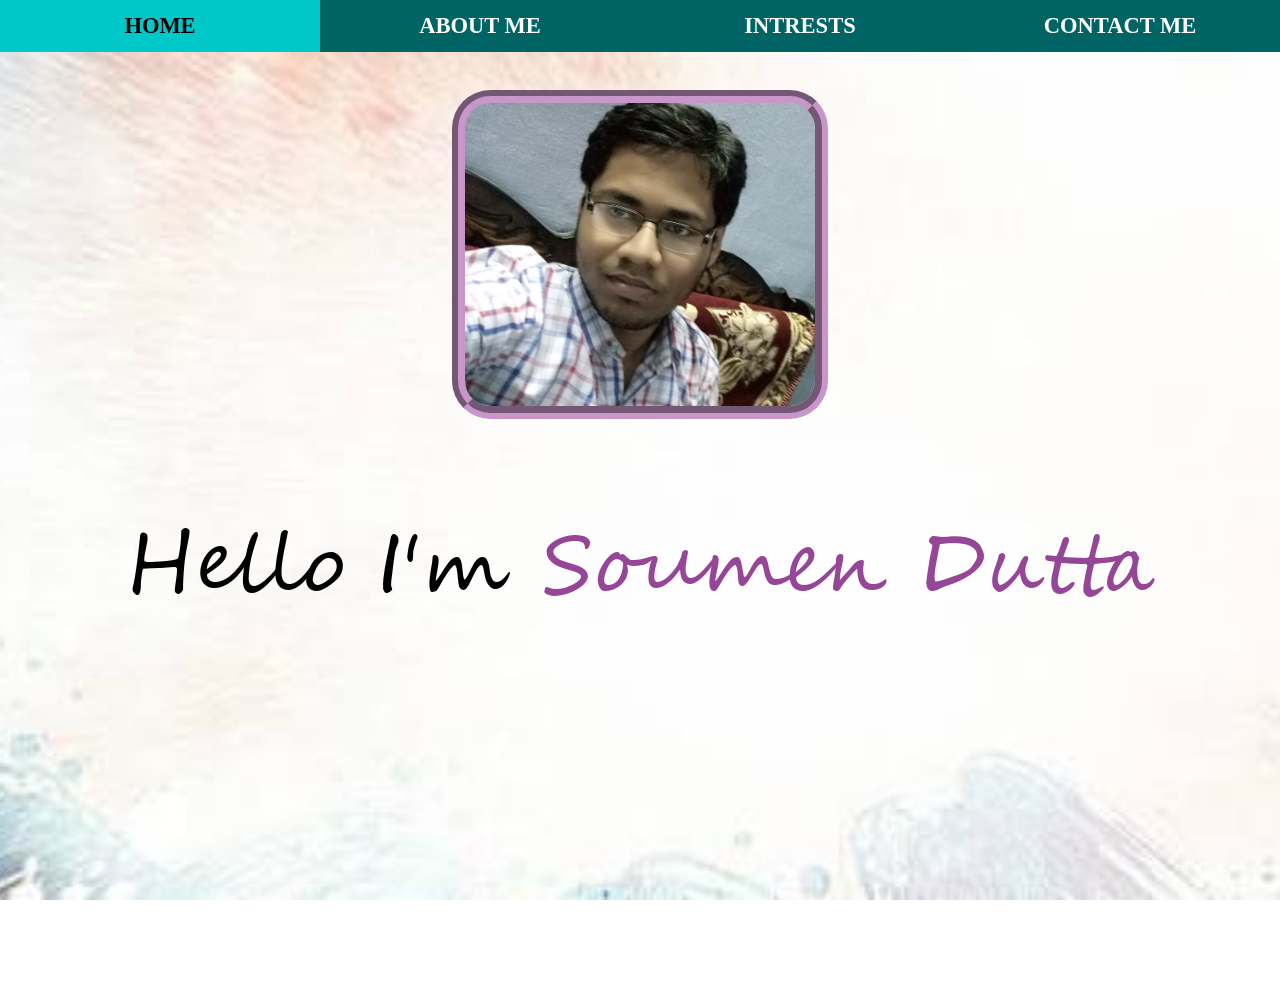
<file: sf1/index.html>
<!doctype html>
<html>
<head>
<title>Home
</title>
<link rel="stylesheet" type="text/css" href="style.css" />
<title>Home</title>
</head>
<meta name="viewport" content="width=device-width,initial-scale=1.0" />
<body style="background-image:url(imgh.jpeg);">
<table width="100%" cellspacing="0" class="navbar"><tr>
<th class="thispage">HOME</th>
<th><a href="about.html">ABOUT ME</a></th>
<th><a href="interest.html">INTRESTS</a></th>
<th><a href="contact.html">CONTACT ME</a></th>
</tr></table>
<div>
<img src="mypic.jpg" id="mypic" />
<p id="myname">Hello I'm <span style="color:rgb(150,70,150);">Soumen Dutta</span></p>
</div>
</body>
</html>
</file>
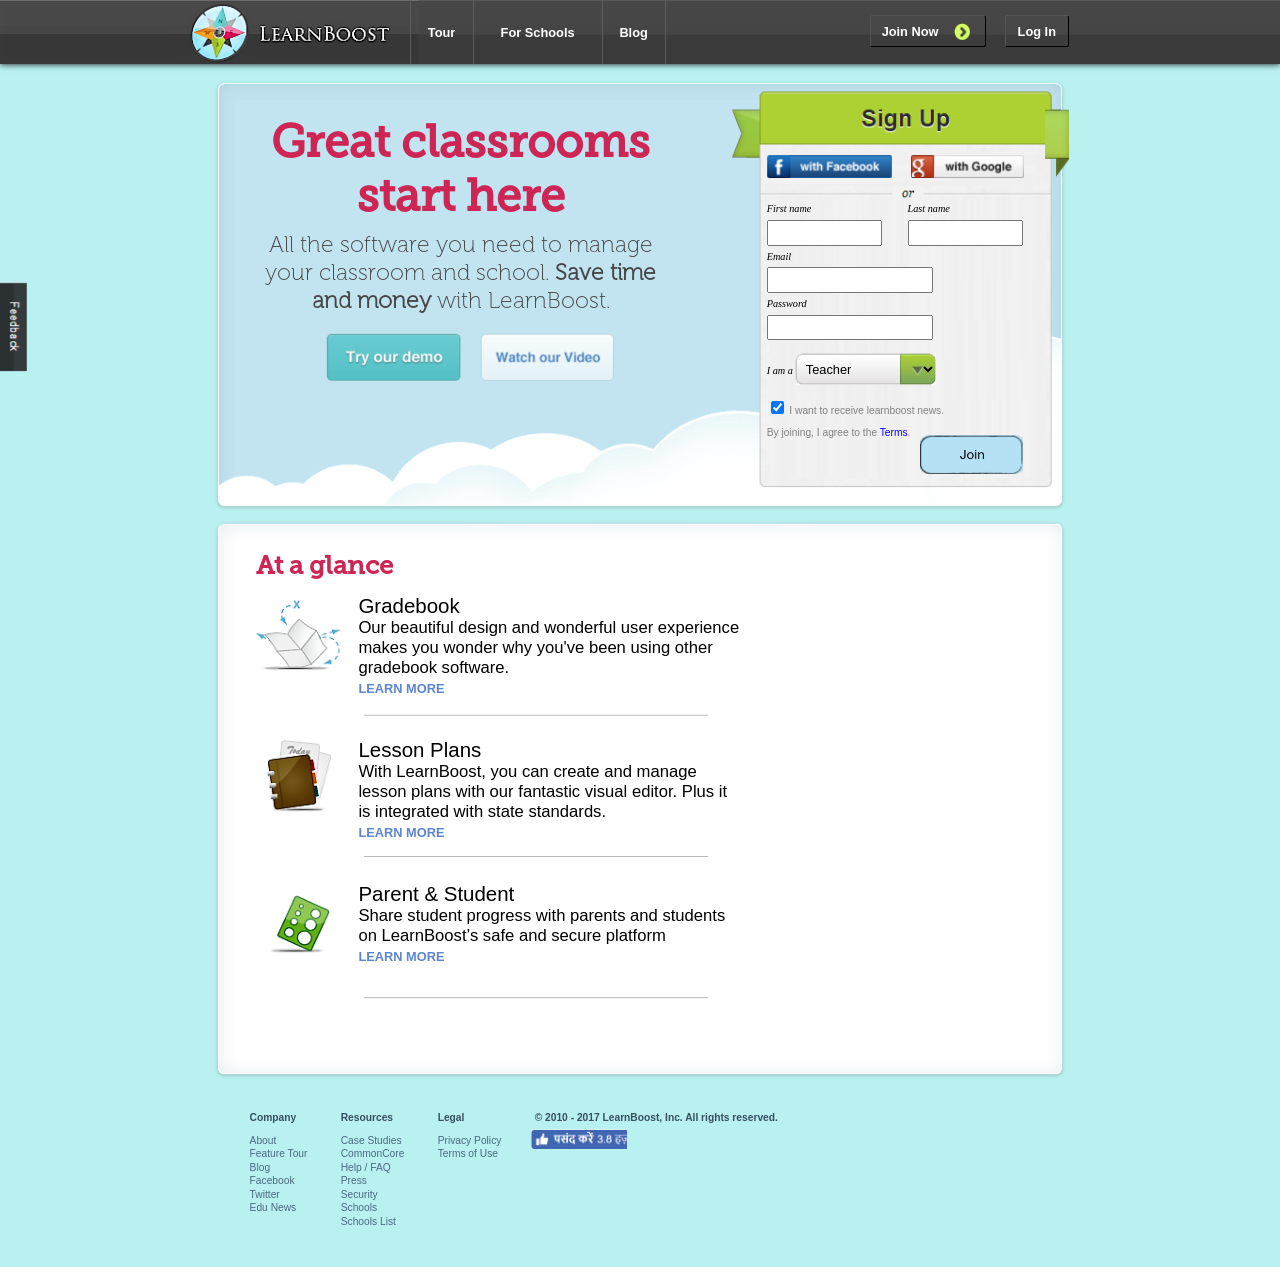
<file: sf2/index.html>
<!DOCTYPE html>
<html>
<head>
<title>Free Gradebook for Teachers | LearnBoost</title>
<link rel="stylesheet" type="text/css" href="St.css" />
<link rel="icon" href="favicon.ico" sizes="any">
<meta name="viewport" content="width=device-width,initial-scale=1.0" />
</head>
<body>
<header>
<img src="LearnBoost.png" id="LearnBoost">
<button id="Tour">Tour</button>
<button id="ForS">For Schools</button>
<button id="Blog">Blog</button>
<button id="joinnow">Join Now</button> 
<img src="joinnow.png" id="joi">
<button id="log">Log In</button>
</header>
<button id="feed"></button>
<div id="one">
<div id="head1">
Great classrooms start here
</div>
<div id="cont1">
All the software you need to manage your classroom and school.<span id="bold"> Save time and money</span>
 with LearnBoost.
</div>
<button id="demo"></button>
<button id="video"></button>
<button id="fb"></button>
<button id="gp"></button>
<div id="form">
<form>
<div id="box1">
First name<br />
<input type="text" id="fname">
</div>
<div id="box2">
Last name<br />
<input type="text" id="lname">
</div>
<div id="box3">
Email<br />
<input type="email" id="email">
</div>
<div id="box4">
Password<br />
<input type="password" id="pwd">
</div>
<div id="box5">
I am a
<select id="iam">
	<option>Teacher</option>
	<option>Parent</option>
	<option>Student</option>
	<option>Administrator</option>
</select>
</div>
<div id="box6">
<input type="checkbox" id="cbox" checked> I want to receive learnboost news.
<br />
By joining, I agree to the <a id="terms" href="#">Terms</a>.
</div>
</form>
<button id="join"></button>
</div>
<img src="flap.png" id="flap">
</div>
<div id="two">
<div id="head2"><b>At a glance</b></div>
<div id="cont2">
<a id="sub2" href="#">Gradebook</a><br />
Our beautiful design and wonderful user experience makes you wonder why you've been using other gradebook software.
<br /><a id="lm" href="#">LEARN MORE</a><br />
<br /><br />
<a id="sub2" href="#">Lesson Plans</a><br />
With LearnBoost, you can create and manage lesson plans with our fantastic visual editor. Plus it is integrated 
with state standards.
<br /><a id="lm" href="#">LEARN MORE</a><br />
<br /><br />
<a id="sub2" href="#">Parent & Student</a><br />
Share student progress with parents and students on LearnBoost’s safe and secure platform
<br /><a id="lm" href="#">LEARN MORE</a><br />
<br /><br />
</div>
</div>
<footer>
<table cellspacing="0" cellspacing="0">
<tr>
<th>Company</th>
<th>Resources</th>
<th>Legal</th>
<th>© 2010 - 2017 LearnBoost, Inc. All rights reserved.</th>
</tr>
<tr>
<td>About</td>
<td>Case Studies</td>
<td>Privacy Policy</td>
</tr>
<tr>
<td>Feature Tour</td>
<td>CommonCore</td>
<td>Terms of Use</td>
</tr>
<tr>
<td>Blog</td>
<td>Help / FAQ</td>
</tr>
<td>Facebook</td>  
<td>Press</td>
</tr>
<tr>
<td>Twitter</td>  
<td>Security</td>
</tr>
<tr>
<td>Edu News</td> 
<td>Schools</td>
</tr>
<tr> 
<td></td><td>Schools List</td>
</tr>
<button id="fblike"></button>
</footer>
</body>
</html>
</file>
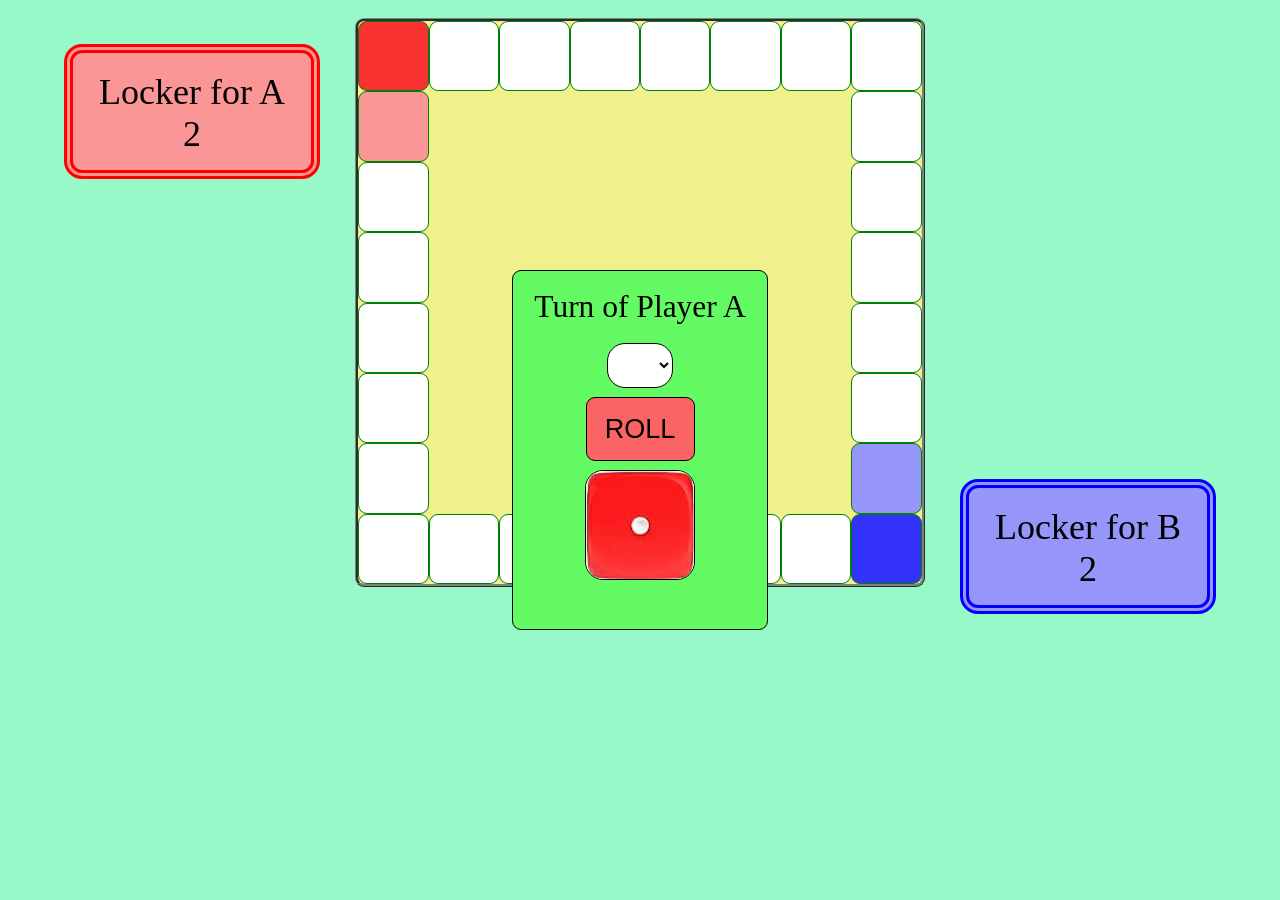
<file: sf3/index.html>
<!DOCTYPE html>
<html>
<head>
<title>
LUDO
</title>
<meta name="viewport" content="width=device-width,initial-scale=1.0" />
<link rel="stylesheet" type="text/css" href="St.css" />
<script src="jquery-3.3.1.min.js"></script>
<script src="java.js"></script>
</head>
<body>
<div id="lockA">
Locker for A<br />
<span id="ano">2</span>
</div>
<div id="board">
<div id="row1">
<div class="sq" id="rs"></div>
<div class="sq"></div>
<div class="sq"></div>
<div class="sq"></div>
<div class="sq"></div>
<div class="sq"></div>
<div class="sq"></div>
</div>
<div id="row2">
<div class="sq"></div>
<div class="sq"></div>
<div class="sq"></div>
<div class="sq"></div>
<div class="sq"></div>
<div class="sq"></div>
<div class="sq" id="be"></div>
</div>
<div id="row3">
<div class="sq" id="bs"></div>
<div class="sq"></div>
<div class="sq"></div>
<div class="sq"></div>
<div class="sq"></div>
<div class="sq"></div>
<div class="sq"></div>
</div>
<div id="row4">
<div class="sq"></div>
<div class="sq"></div>
<div class="sq"></div>
<div class="sq"></div>
<div class="sq"></div>
<div class="sq"></div>
<div class="sq" id="re"></div>
</div>
<div id="pbox">
<span>Turn of Player A</span><br />
<select id="rtest">
<option value=0></option>
<option value=1>1</option>
<option value=2>2</option>
<option value=3>3</option>
<option value=4>4</option>
<option value=5>5</option>
<option value=6>6</option>
</select><br />
<button id="roll">ROLL</button><br />
<img id="die" src="1.png" />
</div>
</div>
<div id="lockB">
Locker for B<br />
<span id="bno">2</span>
</div>
</body>
</html>
</file>
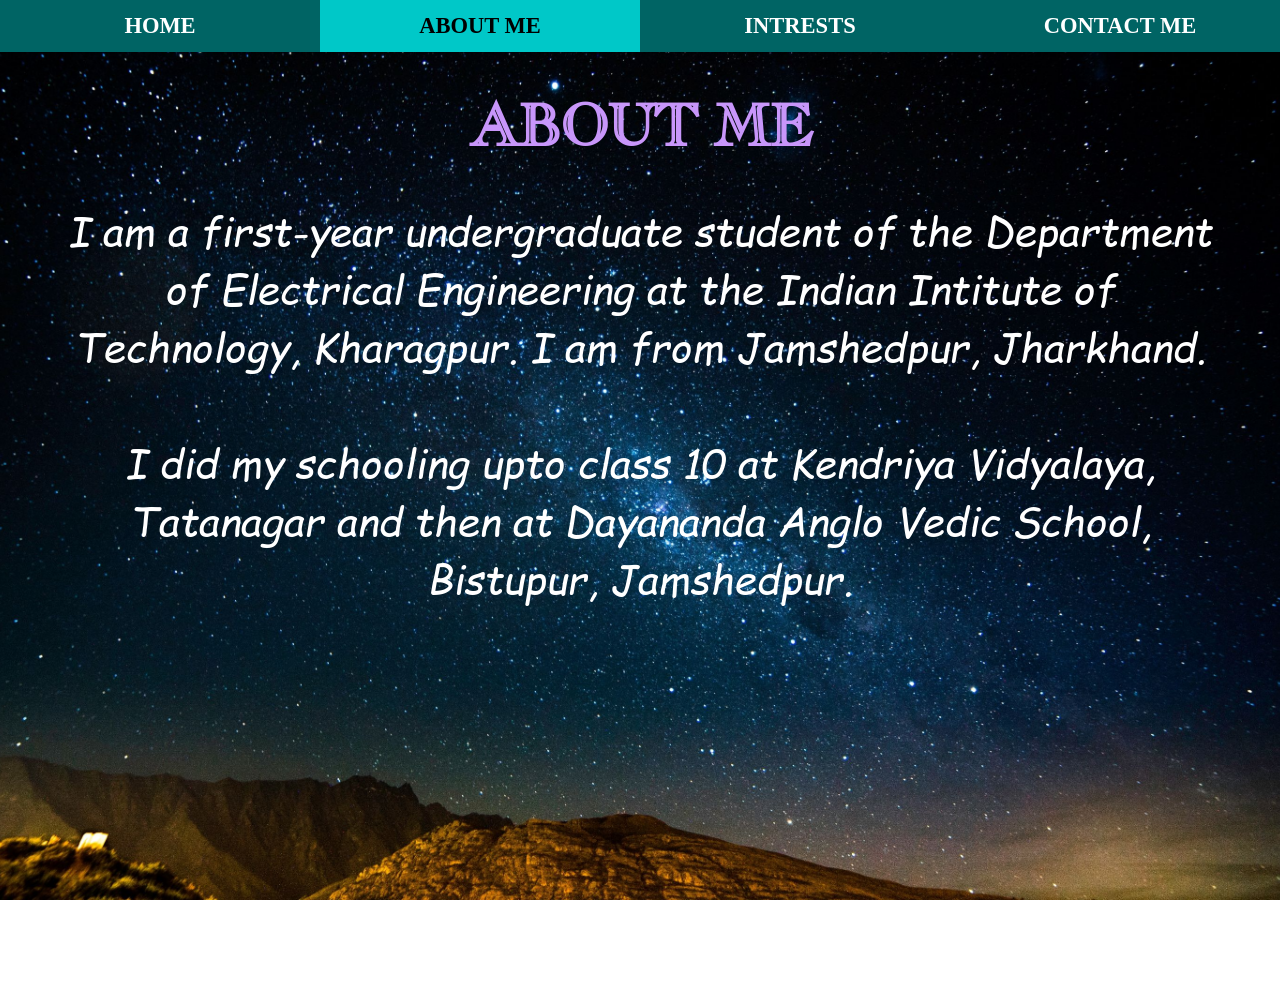
<file: sf1/about.html>
<!doctype html>
<html>
<head>
<title>About me
</title>
<link rel="stylesheet" type="text/css" href="style.css" />
</head>
<meta name="viewport" content="width=device-width,initial-scale=1.0" />
<body style="background-image:url(imga.jpg);">
<table width="100%" cellspacing="0" class="navbar"><tr>
<th><a href="index.html">HOME</a></th>
<th  class="thispage">ABOUT ME</th>
<th><a href="interest.html">INTRESTS</a></th>
<th><a href="contact.html">CONTACT ME</a></th>
</tr></table>
<div>
<h1 style="color:rgb(200,150,250);">ABOUT ME</h1>
<p id="about">
I am a first-year undergraduate student of the Department of Electrical Engineering at
the Indian Intitute of Technology, Kharagpur. I am from Jamshedpur, Jharkhand.
<br /><br />
I did my schooling upto class 10 at Kendriya Vidyalaya, Tatanagar and then at Dayananda Anglo 
Vedic School, Bistupur, Jamshedpur.
</p>
</div>
</body>
</html>
</file>
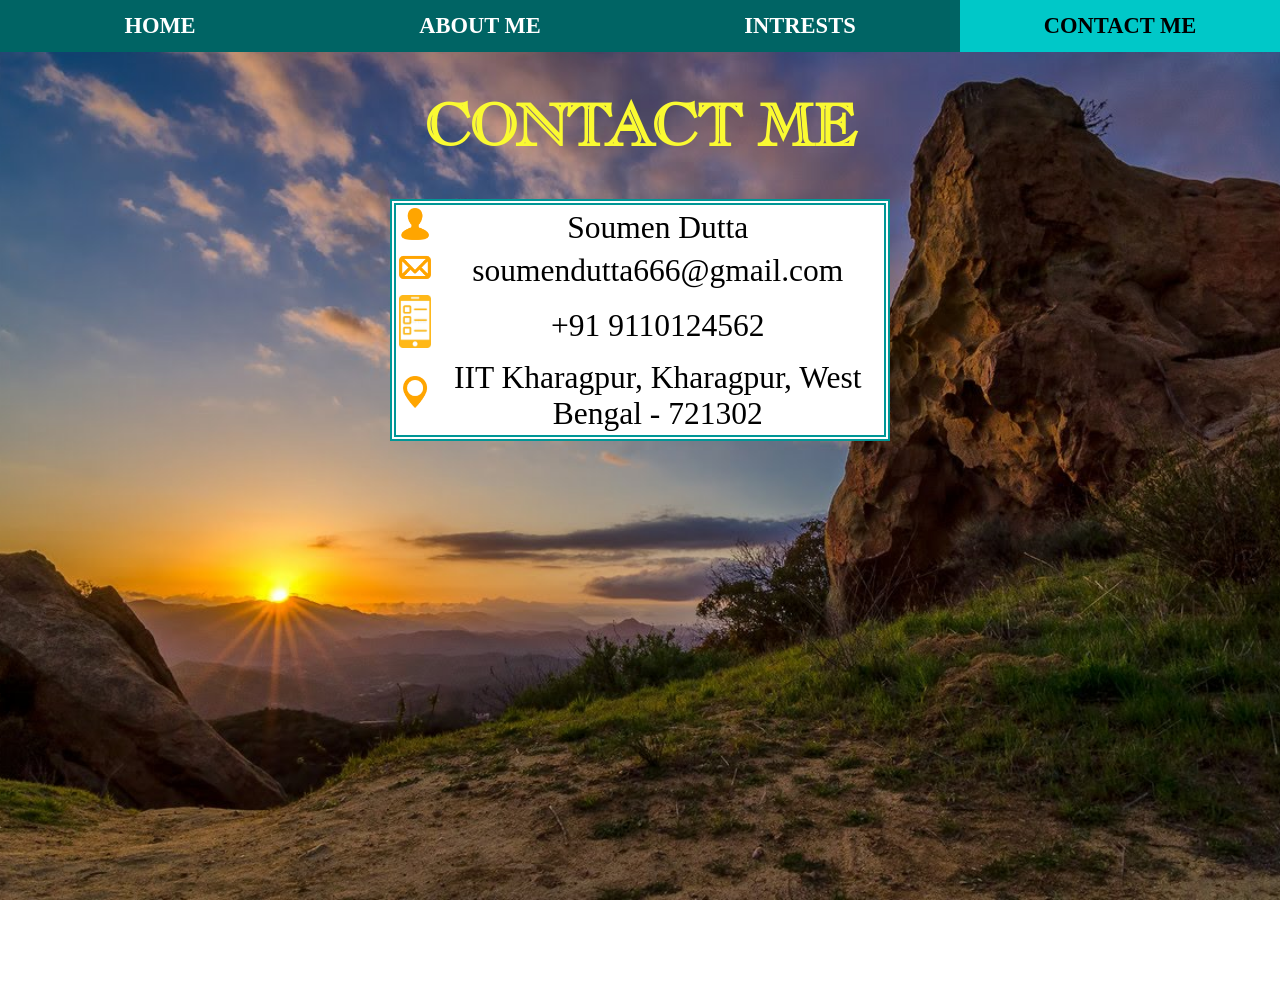
<file: sf1/contact.html>
<!doctype html>
<html>
<head>
<title>Contact me
</title>
<link rel="stylesheet" type="text/css" href="style.css" />
</head>
<meta name="viewport" content="width=device-width,initial-scale=1.0" />
<body style="background-image:url(imgc.jpg);">
<table width="100%" cellspacing="0" class="navbar"><tr>
<th><a href="index.html">HOME</a></th>
<th><a href="about.html">ABOUT ME</a></th>
<th><a href="interest.html">INTRESTS</a></th>
<th class="thispage">CONTACT ME</th>
</tr></table>
<div>
<h1 style="color:rgb(250,250,50);">CONTACT ME</h1>
<table id="contact" cellpadding="1.6vw">
<tr><td><img src="i1.png" class="icon" /></td>
<td>Soumen Dutta</td></tr>
<tr><td><img src="i2.png" class="icon" /></td>
<td>soumendutta666@gmail.com</td></tr>
<tr><td><img src="i3.jpeg" class="icon" /></td>
<td>+91 9110124562</td></tr>
<tr><td><img src="i4.png" class="icon" /></td>
<td>IIT Kharagpur, Kharagpur, West Bengal - 721302</td></tr>
</table>
</div>
</body>
</html>
</file>
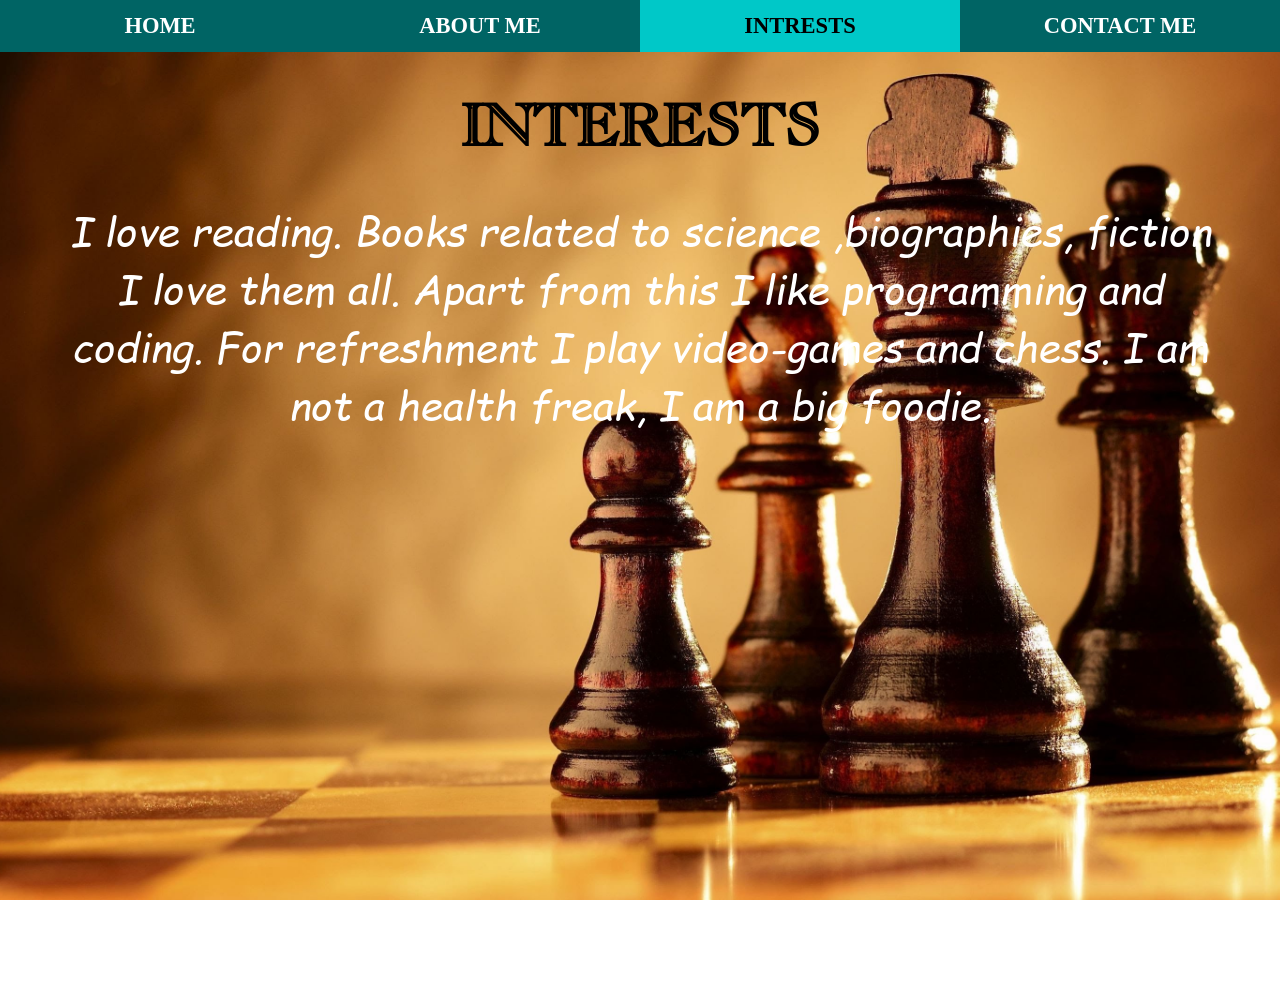
<file: sf1/interest.html>
<!doctype html>
<html>
<head>
<title>Interests
</title>
<link rel="stylesheet" type="text/css" href="style.css" />
</head>
<meta name="viewport" content="width=device-width,initial-scale=1.0" />
<body style="background-image:url(imgi.jpg);">
<table width="100%" cellspacing="0" class="navbar"><tr>
<th><a href="index.html">HOME</a></th>
<th><a href="about.html">ABOUT ME</a></th>
<th class="thispage">INTRESTS</th>
<th><a href="contact.html">CONTACT ME</a></th>
</tr></table>
<div>
<h1>INTERESTS</h1>
<p id="interest">
I love reading. Books related to science ,biographies, fiction I love them all.
Apart from this I like programming and coding. For refreshment I play video-games and chess.
I am not a health freak, I am a big foodie.
</p>
</div>
</body>
</html>
</file>
<file: sf1/style.css>
@font-face
{
	font-family:'seg';
	src:url('fonts/segoesc.eot?#'),
	    url('fonts/segoesc.ttf');
}
@font-face
{
	font-family:'cob';
	src:url('fonts/CaslonOpnfaceBT.eot?#'),
	    url('fonts/CaslonOpnfaceBT.ttf');	
}
@font-face
{		
	font-family:'com';
	src:url('fonts/comici.eot?#'),
	    url('fonts/comici.ttf');		
}
html
{
height:100%;
}
body
{
	height:100%;
    background-position:center;
	background-repeat:no-repeat;
	background-size:cover;
	background-attachment:fixed;
	margin:0px;
}
.navbar
{
	position:fixed;
	top:0px;
	left:0px;
	margin:0px;
	table-layout:fixed;
}
th
{
	padding:1vw;
	font-size:2.5vh;
	background-color:rgb(0,100,100);
	color:white;
	overflow:hidden;
}
.thispage
{
	background-color:rgb(0,200,200);
	color:black;
}
div
{
	text-align:center;
    width:90vw;
    margin:auto;
    margin-top:10vh;
}
a:link
{
text-decoration:none;
color:white;
}
a:visited
{
	color:white;
	text-decoration:none;
}
a:hover
{
	color:yellow;
}
a:active
{
	text-decoration:underline;
}
@keyframes exp
{
	from
	{
		width:0px;
	}
	to
	{
		width:50vw;
		max-width:350px;
	}		
}
#mypic
{
	width:50vw;
	max-width:350px; 
	border-radius:3vw;
	border:1.5vh groove rgb(200,150,200);
    animation:exp 3s;
}
#myname
{
	font-family:seg;
	font-size:9vh;
}
h1
{
	font-size:6.5vh;
	font-family:cob;
}
@keyframes ann
{
	from
	{
		color:rgba(255,255,255,0);
	}
	to
	{
		color:rgba(255,255,255,1);
	}
}
#about
{
	color:white;
	font-size:4.5vh;
	font-family:com;
	animation:ann 5s;
}
#interest
{
	font-size:4.5vh;
	color:white;
	font-family:com;
	animation:ann 5s;
}
@keyframes con
{
	from
	{
		color:rgba(0,0,0,0);
	}
	to
	{
		color:rgba(0,0,0,1);
	}
}
#contact
{
	font-size:3.5vh;
	background-color:white;
	width:80vw;
	max-width:500px;
	border:0.5vw double rgb(0,150,150);
	margin:auto;
	animation:con 5s;
}
.icon
{
	width:3.5vh;
}
</file>
<file: sf2/St.css>
@font-face
{
	font-family:'ms';
	src:url('fonts/Museo_Slab.woff'),
	    url('fonts/Museo_Slab.ttf');
}
@font-face
{
	font-family:'mst';
	src:url('fonts/Museo 100.woff'),
	    url('fonts/Museo 100.ttf');
}
body
{
	margin:0;
	background-color:rgb(185,240,240);
	margin-bottom:3vw;
}
header
{
	background-image:url(Header.png);
	background-size:100% 100%;
	background-position:no-repeat;
	height:5vw;
	box-shadow:0vw 0vw 0.5vw 0vw rgb(10,10,10);
}
#LearnBoost
{
	position:absolute;
	top:0;
	left:0;
	height:5vw;
	box-sizing:border-box;
}
#Tour, #ForS, #Blog
{
	height:5vw;
	box-sizing:border-box;
	border-color:rgba(100,100,100,0.8);
	border-style:solid;
	position:absolute;
	top:0;	
	color:white;
	font-weight:bold;
	background-color:rgba(0,0,0,0);
	font-size:1vw;
	cursor:pointer;
}
#Tour
{
	left:32vw;
	width:5vw;
    border-width:0 0.1vw 0;
}
#ForS
{
	left:37vw;
	width:10vw;
	border-width:0;
}
#Blog
{
	left:47vw;
	width:5vw;
	border-width:0 0.1vw 0;
}
#Tour:hover, #ForS:hover, #Blog:hover
{
	background-color:rgba(0,0,0,0.1);	
}
#joinnow, #log
{
	height:2.5vw;
	border:0.1vw outset black;
	border-radius:0.2vw;
	background-color:rgb(48,48,48);
	color:white;
	position:absolute;
	top:1.2vw;
	color:white;
	font-weight:bold;
	background-color:rgba(200,200,200,0.01);
	font-size:1vw;
    box-sizing:border-box;
    padding-bottom:0.1vw;
	cursor:pointer;
}
#joinnow
{
	left:68vw;
	width:9vw;
	text-align:left;
	padding-left:0.8vw;
}
#log
{
	left:78.5vw;
	width:5vw;
}
#joi
{
	position:absolute;
	top:1.8vw;
    left:74.5vw;	
	height:1.3vw;
}
#joinnow:hover, #log:hover
{
	background-color:rgba(200,200,200,0.15);
}
#feed
{
	border:none;
	box-sizing:border-box;
	height:7vw;
	width:2.1vw;
	background-image:url(feed.png);
	background-size:100% 100%;
	position:fixed;
	top:22vw;
	left:0;
	cursor:pointer;
}
#one
{
	height:33vw;
	width:66vw;
	margin:auto;
	border:0.1vw solid white;
    box-sizing:border-box;
	margin-top:1.5vw;
	background-image:url(one.png);
	background-position:fixed;
	background-size:100% 100%;
	border-radius:0.5vw;
	box-shadow:0vw 0.1vw 0.2vw 0.1vw rgba(100,100,100,0.2);
}
#head1
{
	font-family:ms;
	font-size:3.5vw;
	font-weight:bold;
	color:rgb(206,38,84);
	text-align:center;
	position:absolute;
	top:9vw;
	left:20vw;
	width:32vw;
}
#cont1
{
	font-family:mst;
	font-size:1.8vw;
	color:rgb(70,70,70);
	position:absolute;
	top:18vw;
	left:20vw;
	text-align:center;
	width:32vw;
}
#demo, #video
{
	height:3.8vw;
	width:10.5vw;
	border-radius:0.3vw;
	position:absolute;
	top:26vw;
	background-size:100% 100%;
	border:none;
}
#demo
{
	left:25.5vw;
	background-image:url(demo.png);
}
#video
{
	left:37.5vw;
	background-image:url(video.png);
}
#demo:hover
{
	background-image:url(demoh.png);
	cursor:pointer;
}
#video:hover
{
	background-image:url(videoh.png);
	cursor:pointer;
}
#bold
{
	font-weight:bold;
}
#flap
{
	position:absolute;
	left:80.8vw;
	top:8vw;
	height:5.8vw;
	width:2.7vw;
}
#form
{
    padding:1vw;
	box-sizing:border-box;
	height:23vw;
	width:22.6vw;
	position:absolute;
	top:14.5vw;
	left:58.9vw;
	line-height:1.7vw;
}
#fb
{
	background-image:url(fb.png);
	background-size:100% 100%;
	box-sizing:border-box;
	border:none;
	height:1.8vw;
	width:9.8vw;
	position:absolute;
	top:12.1vw;
	left:59.9vw;
	cursor:pointer;
}
#gp
{
	background-image:url(gp.png);
	background-size:100% 100%;
	box-sizing:border-box;
	border:none;
	height:3vw;
	width:7vw;
	height:1.8vw;
	width:8.8vw;
	position:absolute;
	top:12.1vw;
	left:71.2vw;
	cursor:pointer;
}
#box1, #box2, #box3, #box4, #box5
{
	font-family:Georgia;
	font-size:0.8vw;
    font-style:oblique;
	color:black;
}
#box1
{
	position:absolute;
}
#box2
{
	position:relative;
	left:11vw;
}
#fname, #lname
{
	width:9vw;
	height:2vw;
	box-sizing:border-box;
	font-size:1.2vw;
}
#pwd, #email
{
	width:13vw;
	height:2vw;
	box-sizing:border-box;
    font-size:1.2vw;
}
#box5
{
	position:relative;
	top:1vw;
}
#box6
{
	font-family:Helvetica;
	font-style:normal;
	color:grey;
	font-size:0.8vw;
	position:relative;
	top:2vw;
}
#cbox
{
	height:1vw;
	width:1vw;
}
#iam
{
	width:11vw;
	height:2.5vw;
	background-image:url(dd.png);
	background-size:100% 100%;
	border:none;
	padding-left:0.5vw;
	font-size:1vw;
}
#terms:link, #terms:visited
{
	text-decoration:none;
	color:blue;
}
#terms:hover
{
	text-decoration:underline;
}
#join
{
	height:3vw;
	width:8vw;
	border:none;
	position:absolute;
	top:19.5vw;
	left:13vw;
	background-image:url(join.png);
	background-size:100% 100%;
	cursor:grab;
}
#join:hover
{
	background-image:url(joinh.png);
	cursor:pointer;
}
#two
{
	height:43vw;
	width:66vw;
	margin:auto;
	border:0.1vw solid white;
	border-top:none;
    box-sizing:border-box;
	margin-top:1.4vw;
	background-image:url(two.png);
	background-size:100% 100%;
	border-radius:0.5vw;
    box-shadow:0vw 0.1vw 0.2vw 0.1vw rgba(100,100,100,0.2);
}
#head2
{
	font-family:ms;
	font-size:2vw;
	color:rgb(206,38,84);
	z-index:1;
	position:absolute;
	top:43vw;
	left:20vw;
}
#cont2
{
	height:40vw;
	width:30vw;
	font-family:arial;
	font-size:1.3vw;
	z-index:1;
	position:absolute;
	top:46.4vw;
	left:28vw;
}
#sub2:link, #sub2:visited
{
	font-size:1.6vw;
	color:black;
	text-decoration:none;
}	
#sub2:hover
{
	text-decoration:underline;
}
#lm:link, #lm:visited
{
	font-size:1vw;
	color:rgb(92,134,209);
	text-decoration:none;
	font-weight:bold;
}	
hr
{
	border: 0.01vw solid rgb(110,110,110);
	height:0.05vw;
	background-color:rgb(110,110,110);
}
footer
{
	width:66vw;
	margin:auto;
	margin-top:3vw;
}
table
{
	font-family:arial;
	font-size:0.8vw;
}
th
{
	padding:0;
	text-align:left;
	padding-left:2.5vw;
	padding-bottom:0.8vw;
	color:rgb(55,79,96);
}
td
{
	padding:0.1vw;
	padding-left:2.5vw;
	color:rgb(74,106,130);
	cursor:pointer;
}
#fblike
{
	background-image:url(fblike.png);
	background-size:100% 100%;
	border:none;
	height:1.6vw;
	width:7.5vw;
	position:absolute;
	top:88.2vw;
	left:41.5vw;
}
#fblike:hover
{
	background-image:url(fblikeh.png);
	cursor:pointer;	
}
</file>
<file: sf3/St.css>
body
{
	margin:0px;
	padding:0px;
	height:auto;
	background-color:rgb(150,250,200);
}
#board
{
	height:96vw;
	width:96vw;
	border:3px ridge grey;
	margin:auto;
	margin-top:2vh;
	border-radius:1vh;
	background-color:rgb(240,240,140);
}
#lockA, #lockB
{
	width:30vh;
	height:15vh;
	margin:auto;
	margin-top:2vh;
	border-radius:2vh;
	box-sizing:border-box;
	padding:2vh;
	font-size:4vh;
	text-align:center;
}
#lockA
{
	border:1vh double red;
	background-color:rgb(250,150,150);	
}
#lockB
{
	border:1vh double blue;
	background-color:rgb(150,150,250);	
}
#pbox
{
	box-sizing:border-box;
	border:1px solid black;
	border-radius:1vh;
	padding:2vh;
	text-align:center;
	background-color:rgb(100,250,100);
	height:35vh;
	width:50vw;
	font-size:3.5vh;
	position:absolute;
	top:30vh;
	left:25vw;
}
#roll
{
	width:50%;
	height:20%;
	font-size:3vh;
	border-radius:1vh;
	border:1px solid black;
	margin:1vh;
	background-color:rgb(250,100,100);
}
#rtest
{
	width:30%;
	height:5vh;
	font-size:4vh;
	border:1px solid black;
	border-radius:2vh;
	background-color:white;
	padding:0 0 1vh 1vh;
	text-align:center;
	box-sizing:border-box;
	margin-top:2vh;
}
#die
{
	width:12vh;
	height:12vh;
	border:0.2vh solid black;
	border-radius:2vh;
}
@media only screen and (min-width:600px)
{
	#board
	{
		height:44vw;
		width:44vw;
	}
	#lockA
	{
		position:absolute;
	    top:2vw;
		left:5vw;
		width:20vw;
	}	
	#lockB
	{
		position:absolute;
		top:36vw;
		right:5vw;
		width:20vw;
	}
	#pbox
	{
		width:20vw;
		height:40vh;
		left:40vw;
	}
}
#row1
{
	height:12.5%;
	width:87.5%;
	box-sizing:border-box;
	display:flex;
	flex-direction:row;
	justify-content:space-evenly;
}
#row2
{
	height:87.5%;
	width:12.5%;
	box-sizing:border-box;
	position:relative;
	left:87.5%;
	top:-12.5%;
	display:flex;
	flex-direction:column;
	justify-content:space-evenly;
}
#row3
{
	height:12.5%;
	width:87.5%;
	box-sizing:border-box;
	position:relative;
	left:12.5%;
	top:-12.5%;
	display:flex;
	flex-direction:row-reverse;
	justify-content:space-evenly;	
}
#row4
{
	height:87.5%;
	width:12.5%;
	box-sizing:border-box;
	border:0px solid blue;
	position:relative;
	top:-100%;
	display:flex;
	flex-direction:column-reverse;
	justify-content:space-evenly;	
}
.sq
{
	box-sizing:border-box;
	border:0.1vh solid green;
	border-radius:1vh;
	text-align:center;
	background-color:white;
	flex-basis:14.3%;
	background-image:none;
	background-size:100% 100%;
}
#bs
{
	background-color:rgb(50,50,250);
}
#be
{
	background-color:rgb(150,150,250);
}
#rs
{
	background-color:rgb(250,50,50);
}
#re
{
	background-color:rgb(250,150,150);
}
</file>
